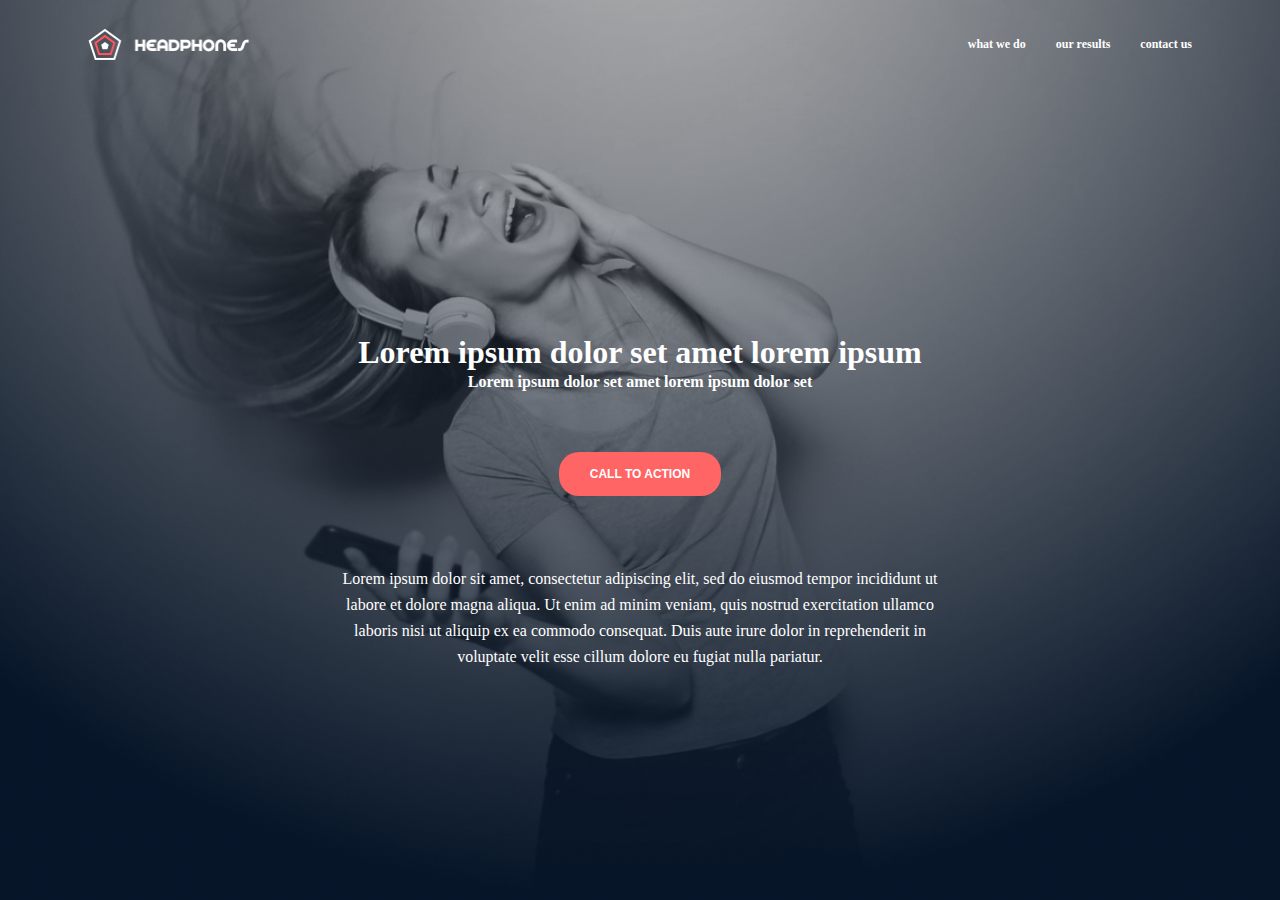
<file: headphones/0-index.html>
<!DOCTYPE html>
<html lang="en">
<head>
    <meta charset="UTF-8">
    <meta name="viewport" content="width=he, initial-scale=1.0">
    <title>Home</title>
    <link rel="stylesheet" href="0-styles.css">
</head>
<body>
    <header class="header">
        <nav class="headerNav">
            <div class="hamburger">
                <img src="./images/menu.png" alt="hamburger">
            </div>
            <div class="headerNav-logo">
                <img class="headerNav-image" src="./images/logo_headphones.png" alt="">
            </div>
            <ul class="headerNav-ul">
                <li><a href="#1-index.html">what we do</a></li>
                <li><a href="#2-index.html">our results</a></li>
                <li><a href="#3-index.html">contact us</a></li>
            </ul>
        </nav>
        <section class="firstPage">
            <div class="firstPage-Container">
                <div class="firstText">
                    <h1 class="text1">Lorem ipsum dolor set amet lorem ipsum</h1>
                    <p class="text2">Lorem ipsum dolor set amet lorem ipsum dolor set</p>
                    <button class="btn">CALL TO ACTION</button>
                </div>
                <div class="secondText">
                    <p class="text3">Lorem ipsum dolor sit amet, consectetur adipiscing elit, sed do eiusmod tempor incididunt ut <br>labore et dolore magna aliqua.
                        Ut enim ad minim veniam, quis nostrud exercitation ullamco <br>laboris nisi ut aliquip ex ea commodo consequat.
                        Duis aute irure dolor in reprehenderit in <br> voluptate velit esse cillum dolore eu fugiat nulla pariatur.
                    </p>
                </div>
            </div>
        </section>
    </header>
</body>
</html>
</file>
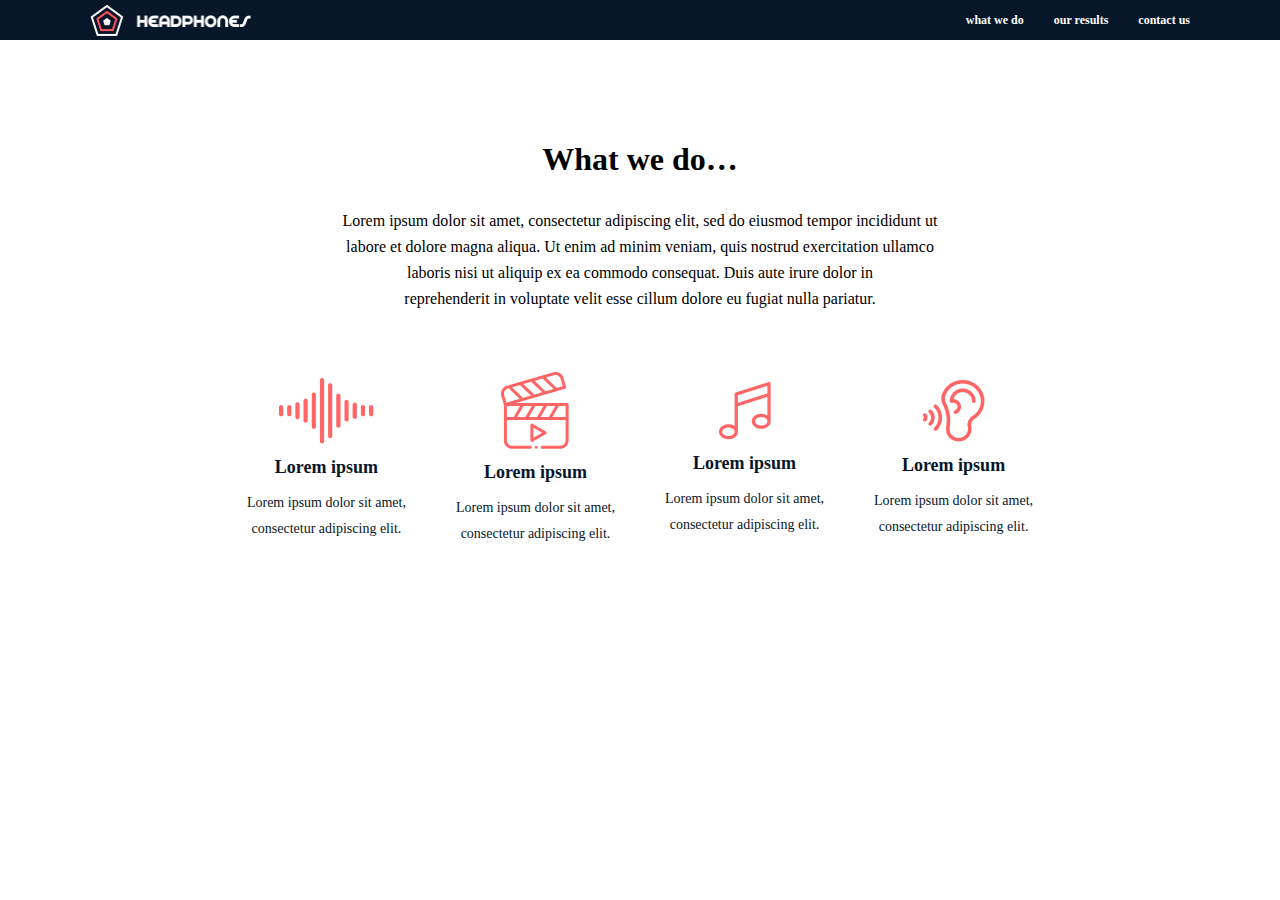
<file: headphones/1-index.html>
<!DOCTYPE html>
<html lang="en">
<head>
    <meta charset="UTF-8">
    <meta name="viewport" content="width=device-width, initial-scale=1.0">
    <link rel="stylesheet" href="./1-styles.css">
    <title>What we do</title>
</head>
<body>
    <header class="header"></header>
    <nav class="headerNav">
        <div class="hamburger">
            <img src="./images/menu.png" alt="hamburger">
        </div>
        <div class="headerNav-logo">
            <img class="headerNav-image" src="./images/logo_headphones.png" alt="">
        </div>
        <ul class="headerNav-ul">
            <li><a href="#1-index.html">what we do</a></li>
            <li><a href="#2-index.html">our results</a></li>
            <li><a href="#3-index.html">contact us</a></li>
        </ul>
    </nav>
    </header>
    <section class="secondPage">
        <div class="secondPage-texts">
            <h1 class="text-1">What we do…</h1>
            <p class="text-2">Lorem ipsum dolor sit amet, consectetur adipiscing elit, sed do eiusmod tempor incididunt ut <br>labore et dolore magna aliqua.
                Ut enim ad minim veniam, quis nostrud exercitation ullamco <br>laboris nisi ut aliquip ex ea commodo consequat.
                Duis aute irure dolor in <br>reprehenderit in voluptate velit esse cillum dolore eu fugiat nulla pariatur.
            </p>
        </div>
        <div class="secondPage-icons">
            <div class="icon1">
                <img src="./images/sound-frecuency.png" alt="">
                <h1 class="one">Lorem ipsum</h1>
                <p class="two">Lorem ipsum dolor sit amet, <br>
                    consectetur adipiscing elit.
                </p>
            </div>
            <div class="icon1">
                <img src="./images/video.png" alt="">
                <h1 class="one">Lorem ipsum</h1>
                <p class="two">Lorem ipsum dolor sit amet, <br>
                    consectetur adipiscing elit.
                </p>
            </div>
            <div class="icon1">
                <img src="./images/music.png" alt="">
                <h1 class="one">Lorem ipsum</h1>
                <p class="two">Lorem ipsum dolor sit amet, <br>
                    consectetur adipiscing elit.
                </p>
            </div>
            <div class="icon1">
                <img src="./images/hearing.png" alt="">
                <h1 class="one">Lorem ipsum</h1>
                <p class="two">Lorem ipsum dolor sit amet, <br>
                    consectetur adipiscing elit.
                </p>
            </div>
        </div>
    </section>
</body>
</html>
</file>
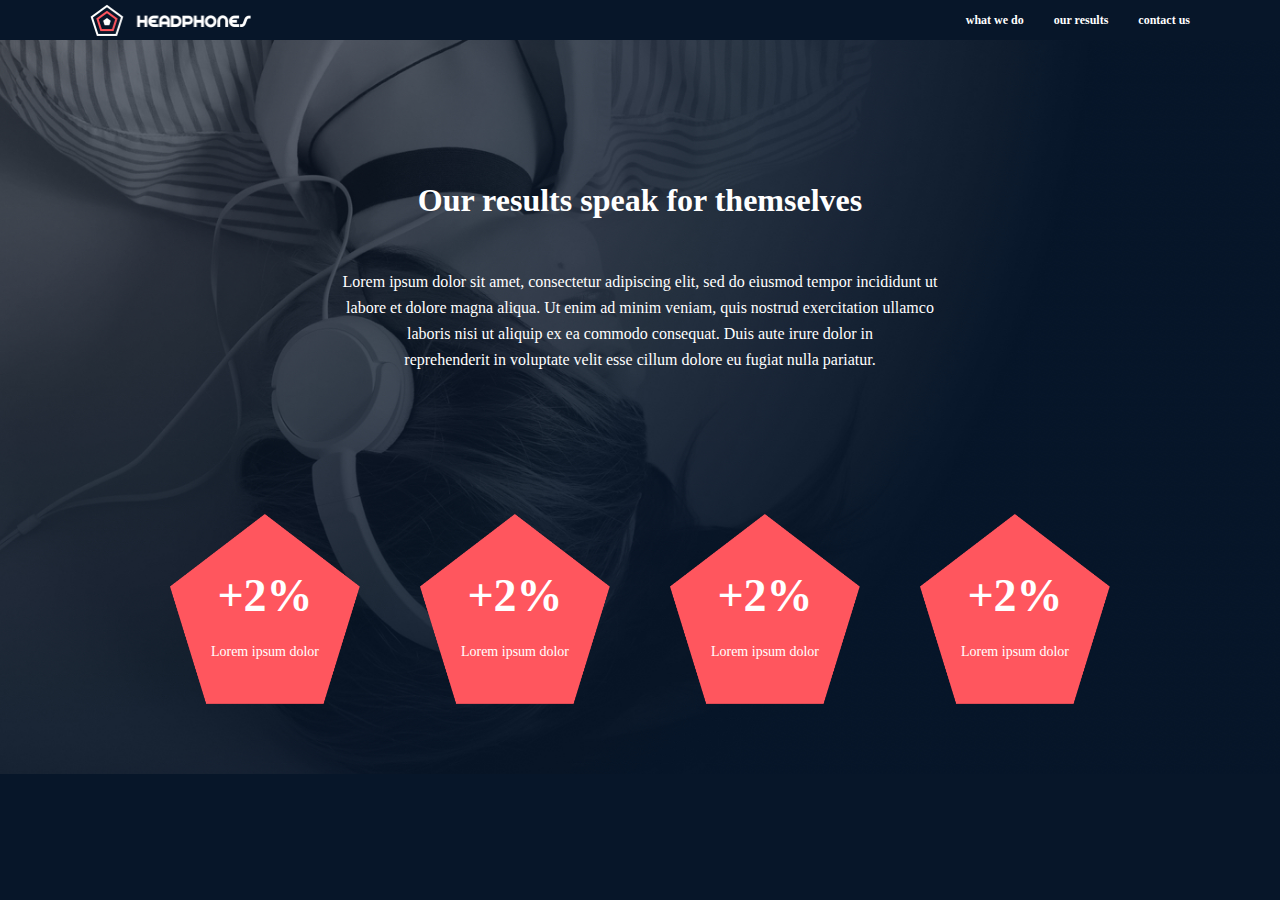
<file: headphones/2-index.html>
<!DOCTYPE html>
<html lang="en">
<head>
    <meta charset="UTF-8">
    <meta name="viewport" content="width=device-width, initial-scale=1.0">
    <link rel="stylesheet" href="./2-styles.css">
    <title>Our results</title>
</head>
<body>
    <header class="header"></header>
    <nav class="headerNav">
        <div class="hamburger">
            <img src="./images/menu.png" alt="hamburger">
        </div>
        <div class="headerNav-logo">
            <img class="headerNav-image" src="./images/logo_headphones.png" alt="">
        </div>
        <ul class="headerNav-ul">
            <li><a href="#1-index.html">what we do</a></li>
            <li><a href="#2-index.html">our results</a></li>
            <li><a href="#3-index.html">contact us</a></li>
        </ul>
    </nav>
    </header>
    <section class="thirdPage">
        <div class="thirdPage-text">
            <h1 class="h1">Our results speak for themselves</h1>
            <p>Lorem ipsum dolor sit amet, consectetur adipiscing elit, sed do eiusmod tempor incididunt ut <br>labore et dolore magna aliqua.
                Ut enim ad minim veniam, quis nostrud exercitation ullamco <br>laboris nisi ut aliquip ex ea commodo consequat.
                Duis aute irure dolor in <br>reprehenderit in voluptate velit esse cillum dolore eu fugiat nulla pariatur.
            </p>
        </div>
        <div class="thirdPage-icons">
            <div class="iconz">
                <img class="img" src="./images/pentagone.png" alt="">
                <div class="inside">
                    <h1>+2%</h1>
                    <p>Lorem ipsum dolor</p>
                </div>
            </div>
            <div class="iconz">
                <img class="img" src="./images/pentagone.png" alt="">
                <div class="inside">
                    <h1>+2%</h1>
                    <p>Lorem ipsum dolor</p>
                </div>
            </div>
            <div class="iconz">
                <img class="img" src="./images/pentagone.png" alt="">
                <div class="inside">
                    <h1>+2%</h1>
                    <p>Lorem ipsum dolor</p>
                </div>
            </div>
            <div class="iconz">
                <img class="img" src="./images/pentagone.png" alt="">
                <div class="inside">
                <h1>+2%</h1>
                <p>Lorem ipsum dolor</p>
                </div>
            </div>
        </div>
    </section>
</body>
</html>
</file>
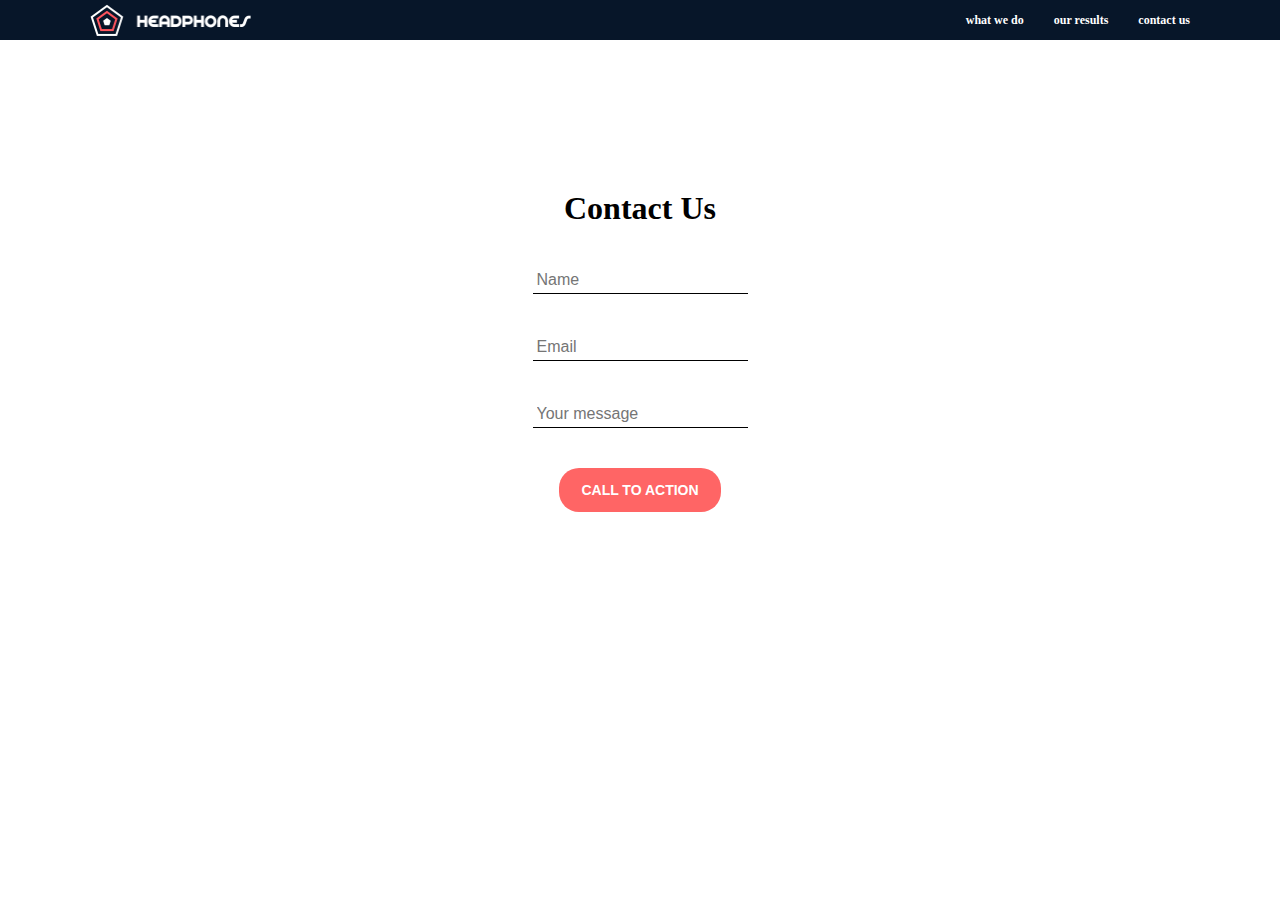
<file: headphones/3-index.html>
<!DOCTYPE html>
<html lang="en">
<head>
    <meta charset="UTF-8">
    <meta name="viewport" content="width=device-width, initial-scale=1.0">
    <link rel="stylesheet" href="./3-styles.css">
    <title>Contact Us</title>
</head>
<body>
    <header class="header"></header>
        <nav class="headerNav">
            <div class="hamburger">
                <img src="./images/menu.png" alt="hamburger">
            </div>
            <div class="headerNav-logo">
                <img class="headerNav-image" src="./images/logo_headphones.png" alt="">
            </div>
            <ul class="headerNav-ul">
                <li><a href="#1-index.html">what we do</a></li>
                <li><a href="#2-index.html">our results</a></li>
                <li><a href="#3-index.html">contact us</a></li>
            </ul>
        </nav>
    </header>
    <section class="contact">
        <div class="contactContainer">
            <div class="contact-text">
            <h1>Contact Us</h1>
            </div>
            <div class="contactForm">
                <form action="contactUs"></form>
                <input type="text" name="name" placeholder="Name">
                <input type="email" name="email" placeholder="Email" >
                <input type="message" name="message" placeholder="Your message">
                <button type="submit">CALL TO ACTION</button>
            </div>
        </div>
    </section>
</body>
</html>
</file>
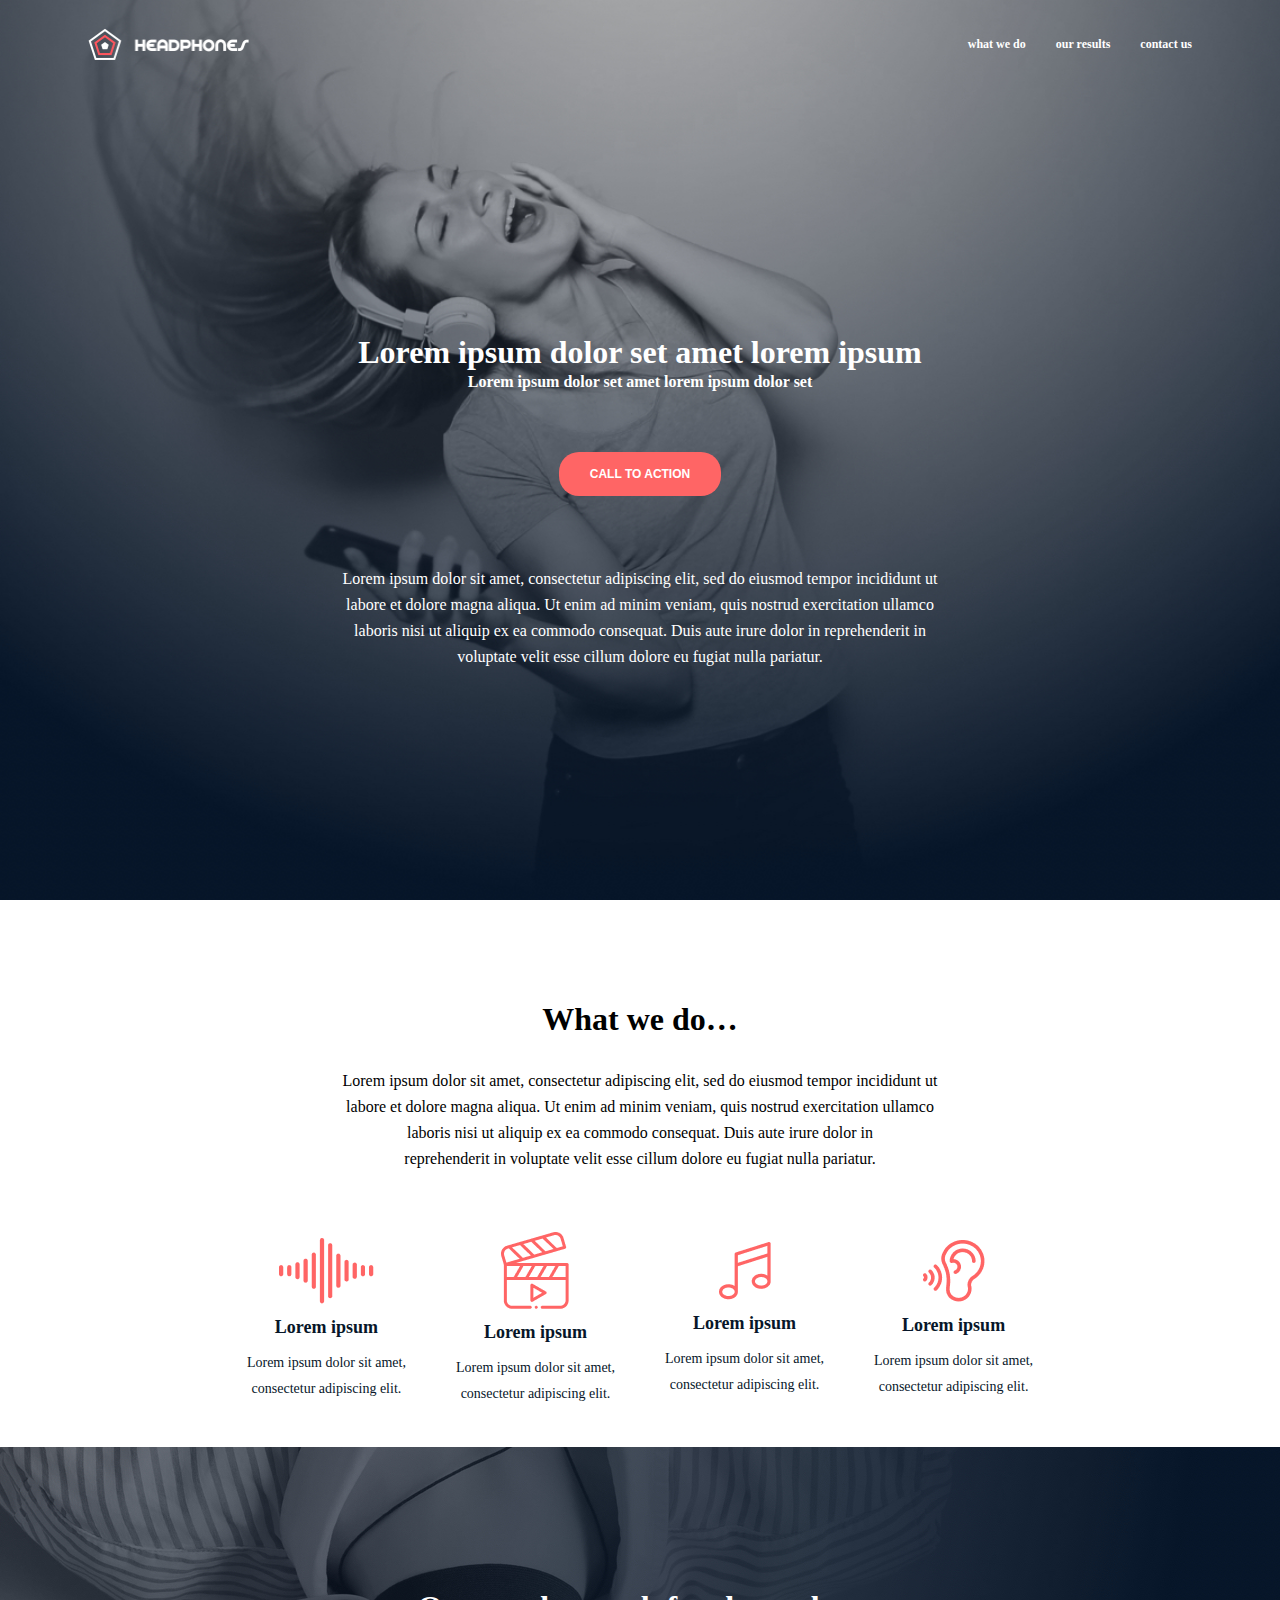
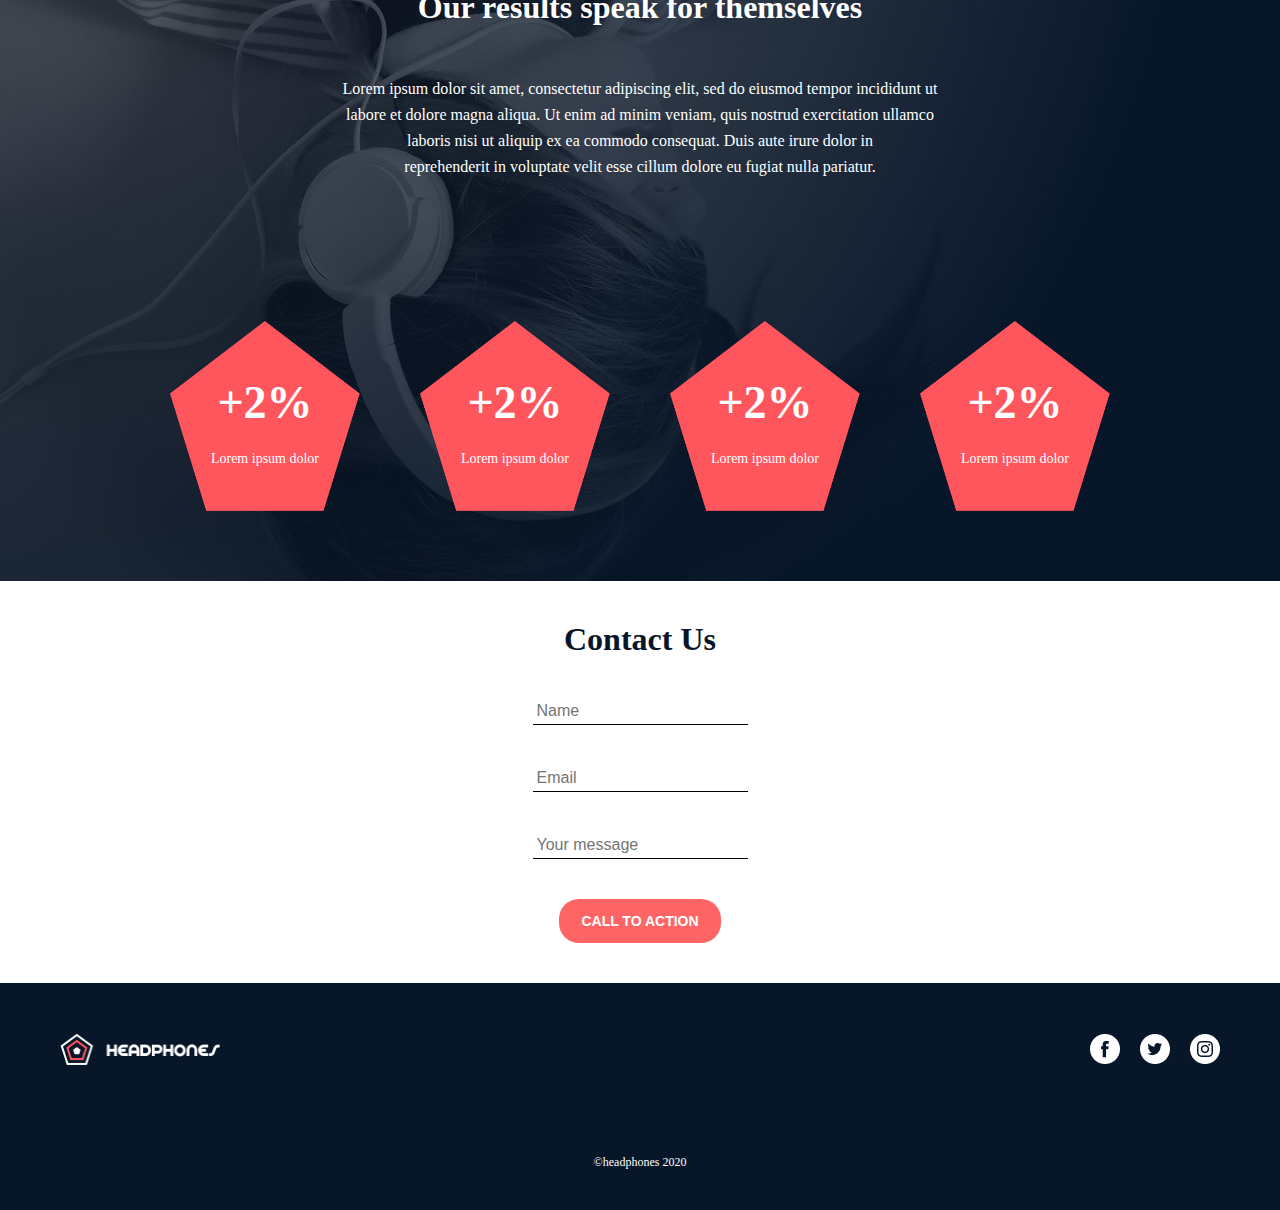
<file: headphones/4-index.html>
<!DOCTYPE html>
<html lang="en">
<head>
    <meta charset="UTF-8">
    <meta name="viewport" content="width=he, initial-scale=1.0">
    <title>Home</title>
    <link rel="stylesheet" href="4-styles.css">
</head>
<body>
    <header class="header">
        <nav class="headerNav">
            <div class="hamburger">
                <img src="./images/menu.png" alt="hamburger">
            </div>
            <div class="headerNav-logo">
                <img class="headerNav-image" src="./images/logo_headphones.png" alt="">
            </div>
            <ul class="headerNav-ul">
                <li><a href="#1-index.html">what we do</a></li>
                <li><a href="#2-index.html">our results</a></li>
                <li><a href="#3-index.html">contact us</a></li>
            </ul>
        </nav>
        <section class="firstPage">
            <div class="firstPage-Container">
                <div class="firstText">
                    <h1 class="text1">Lorem ipsum dolor set amet lorem ipsum</h1>
                    <p class="text2">Lorem ipsum dolor set amet lorem ipsum dolor set</p>
                    <button class="btn">CALL TO ACTION</button>
                </div>
                <div class="secondText">
                    <p class="text3">Lorem ipsum dolor sit amet, consectetur adipiscing elit, sed do eiusmod tempor incididunt ut <br>labore et dolore magna aliqua.
                        Ut enim ad minim veniam, quis nostrud exercitation ullamco <br>laboris nisi ut aliquip ex ea commodo consequat.
                        Duis aute irure dolor in reprehenderit in <br> voluptate velit esse cillum dolore eu fugiat nulla pariatur.
                    </p>
                </div>
            </div>
        </section>
    </header>
    <main>
        <section class="secondPage">
            <div class="secondPage-texts">
                <h1 class="text-1">What we do…</h1>
                <p class="text-2">Lorem ipsum dolor sit amet, consectetur adipiscing elit, sed do eiusmod tempor incididunt ut <br>labore et dolore magna aliqua.
                    Ut enim ad minim veniam, quis nostrud exercitation ullamco <br>laboris nisi ut aliquip ex ea commodo consequat.
                    Duis aute irure dolor in <br>reprehenderit in voluptate velit esse cillum dolore eu fugiat nulla pariatur.
                </p>
            </div>
            <div class="secondPage-icons">
                <div class="icon1">
                    <img src="./images/sound-frecuency.png" alt="">
                    <h1 class="one">Lorem ipsum</h1>
                    <p class="two">Lorem ipsum dolor sit amet, <br>
                        consectetur adipiscing elit.
                    </p>
                </div>
                <div class="icon1">
                    <img src="./images/video.png" alt="">
                    <h1 class="one">Lorem ipsum</h1>
                    <p class="two">Lorem ipsum dolor sit amet, <br>
                        consectetur adipiscing elit.
                    </p>
                </div>
                <div class="icon1">
                    <img src="./images/music.png" alt="">
                    <h1 class="one">Lorem ipsum</h1>
                    <p class="two">Lorem ipsum dolor sit amet, <br>
                        consectetur adipiscing elit.
                    </p>
                </div>
                <div class="icon1">
                    <img src="./images/hearing.png" alt="">
                    <h1 class="one">Lorem ipsum</h1>
                    <p class="two">Lorem ipsum dolor sit amet, <br>
                        consectetur adipiscing elit.
                    </p>
                </div>
            </div>
        </section>
        <section class="thirdPage">
            <div class="thirdPage-text">
                <h1 class="h1">Our results speak for themselves</h1>
                <p>Lorem ipsum dolor sit amet, consectetur adipiscing elit, sed do eiusmod tempor incididunt ut <br>labore et dolore magna aliqua.
                    Ut enim ad minim veniam, quis nostrud exercitation ullamco <br>laboris nisi ut aliquip ex ea commodo consequat.
                    Duis aute irure dolor in <br>reprehenderit in voluptate velit esse cillum dolore eu fugiat nulla pariatur.
                </p>
            </div>
            <div class="thirdPage-icons">
                <div class="iconz">
                    <img class="img" src="./images/pentagone.png" alt="">
                    <div class="inside">
                        <h1>+2%</h1>
                        <p>Lorem ipsum dolor</p>
                    </div>
                </div>
                <div class="iconz">
                    <img class="img" src="./images/pentagone.png" alt="">
                    <div class="inside">
                        <h1>+2%</h1>
                        <p>Lorem ipsum dolor</p>
                    </div>
                </div>
                <div class="iconz">
                    <img class="img" src="./images/pentagone.png" alt="">
                    <div class="inside">
                        <h1>+2%</h1>
                        <p>Lorem ipsum dolor</p>
                    </div>
                </div>
                <div class="iconz">
                    <img class="img" src="./images/pentagone.png" alt="">
                    <div class="inside">
                    <h1>+2%</h1>
                    <p>Lorem ipsum dolor</p>
                    </div>
                </div>
            </div>
        </section>
        <section class="contact">
            <div class="contactContainer">
                <div class="contact-text">
                <h1>Contact Us</h1>
                </div>
                <div class="contactForm">
                    <form action="contactUs"></form>
                    <input type="text" name="name" placeholder="Name">
                    <input type="email" name="email" placeholder="Email" >
                    <input type="message" name="message" placeholder="Your message">
                    <button type="submit">CALL TO ACTION</button>
                </div>
            </div>
        </section>
    </main>
    <footer class="footer">
        <div class="footerContainer">
            <div class="footerLinks">
                <img class="img" src="./images/logo_headphones.png" alt="">
                <div class="socials">
                    <img class="one" src="./images/Facebook_White.png" alt="">
                    <img class="one" src="./images/Twitter_White.png" alt="">
                    <img class="one" src="./images/Instagram_White.png" alt="">
                </div>
            </div>
        <p class="copyRight">©headphones 2020</p>
        </div>
    </footer>
</body>
</html>
</file>
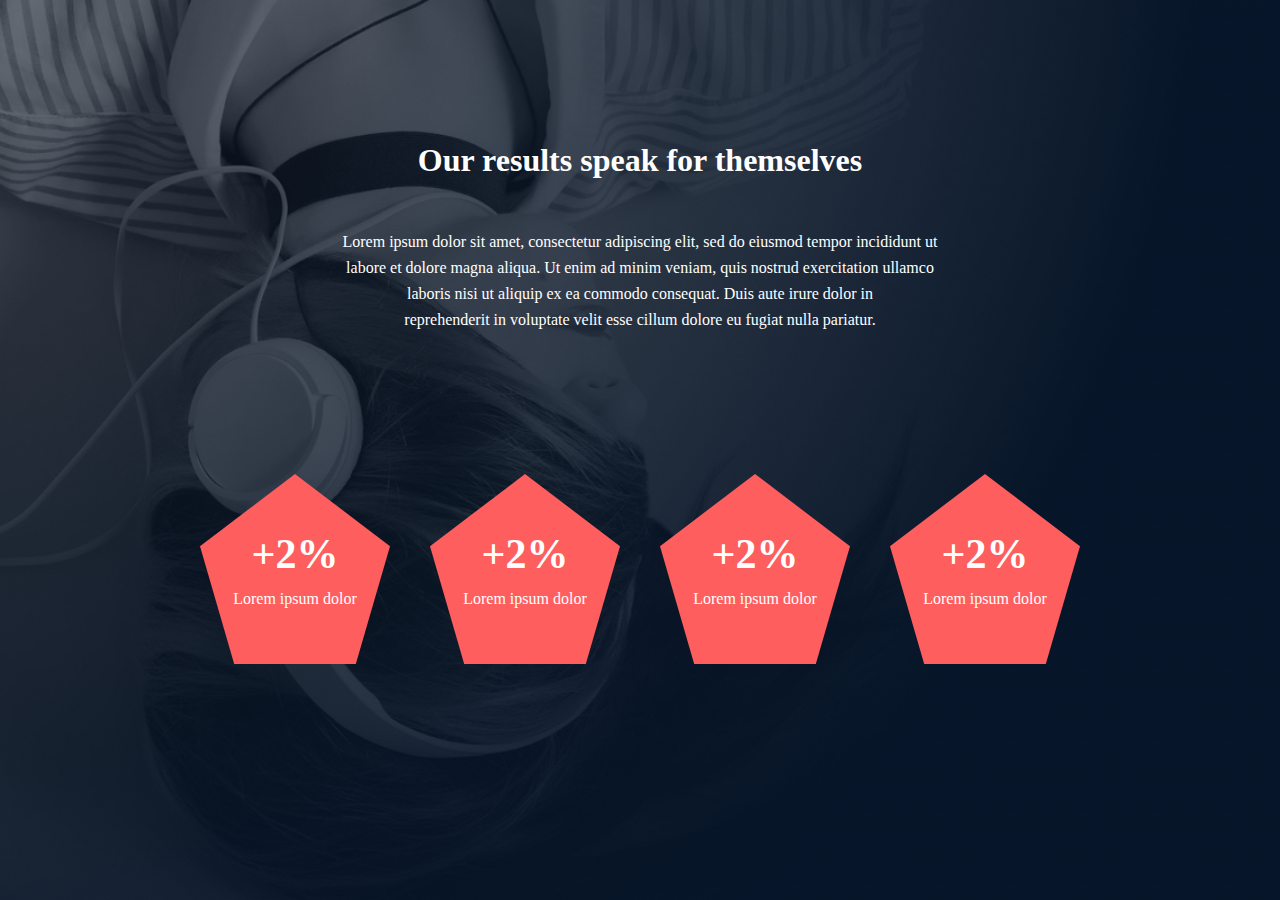
<file: headphones/6-index.html>
<!DOCTYPE html>
<html lang="en">
<head>
    <meta charset="UTF-8">
    <meta name="viewport" content="width=device-width, initial-scale=1.0">
    <link rel="stylesheet" href="./6-styles.css">
    <title>Pentagon</title>
</head>
<body>
    <section class="thirdPage">
        <div class="thirdPage-text">
            <h1 class="h1">Our results speak for themselves</h1>
            <p>Lorem ipsum dolor sit amet, consectetur adipiscing elit, sed do eiusmod tempor incididunt ut <br>labore et dolore magna aliqua.
                Ut enim ad minim veniam, quis nostrud exercitation ullamco <br>laboris nisi ut aliquip ex ea commodo consequat.
                Duis aute irure dolor in <br>reprehenderit in voluptate velit esse cillum dolore eu fugiat nulla pariatur.
            </p>
        </div>
        <d class="thirdPage-icons">
            <div class="pentagon">
                <div class="inside">
                    <h1>+2%</h1>
                    <p>Lorem ipsum dolor</p>
                </div>
            </div>
            <div class="pentagon">
                <div class="inside">
                    <h1>+2%</h1>
                    <p>Lorem ipsum dolor</p>
                </div>
            </div>
            <div class="pentagon">
                <div class="inside">
                    <h1>+2%</h1>
                    <p>Lorem ipsum dolor</p>
                </div>
            </div>
            <div class="pentagon">
                <div class="inside">
                    <h1>+2%</h1>
                    <p>Lorem ipsum dolor</p>
                </div>
            </div>
        </div>
    </section>
</body>
</html>
</file>
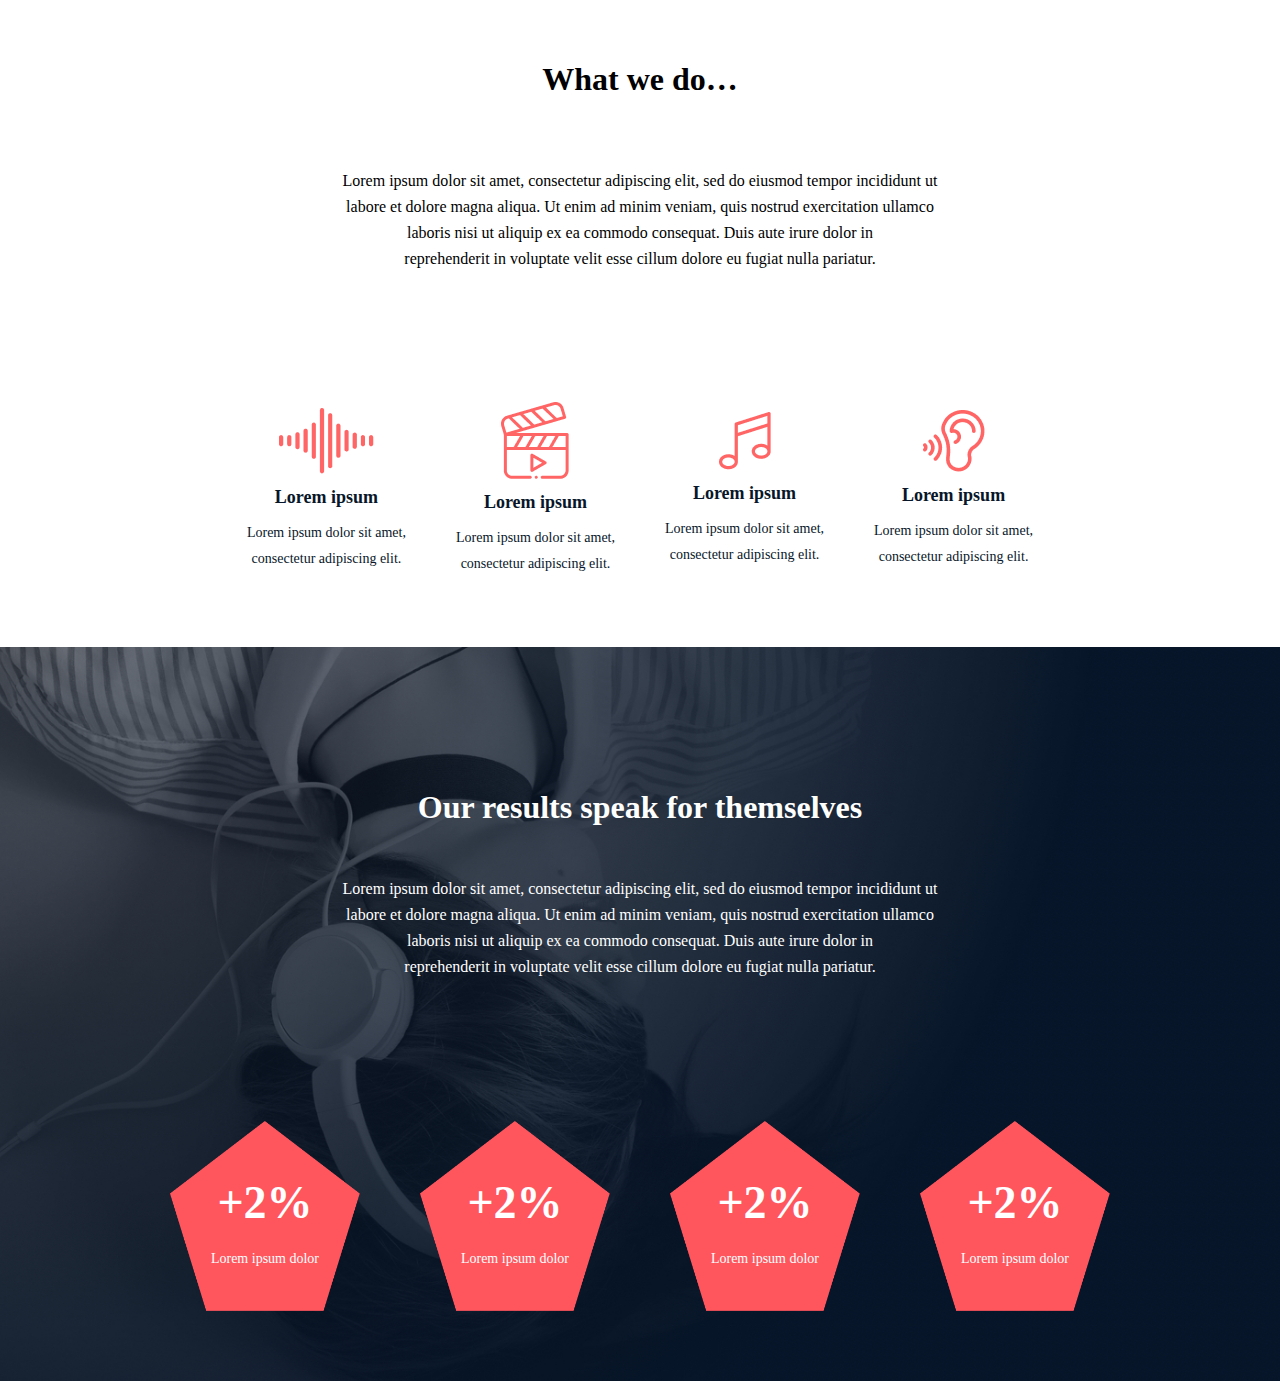
<file: headphones/7-index.html>
<!DOCTYPE html>
<html lang="en">
<head>
    <meta charset="UTF-8">
    <meta name="viewport" content="width=device-width, initial-scale=1.0">
    <link rel="stylesheet" href="./7-styles.css">
    <title>Document</title>
</head>
<body>
    <section class="secondPage"></section>
        <div class="secondPage-texts">
            <h1 class="text-1">What we do…</h1>
            <p class="text-2">Lorem ipsum dolor sit amet, consectetur adipiscing elit, sed do eiusmod tempor incididunt ut <br>labore et dolore magna aliqua.
                Ut enim ad minim veniam, quis nostrud exercitation ullamco <br>laboris nisi ut aliquip ex ea commodo consequat.
                Duis aute irure dolor in <br>reprehenderit in voluptate velit esse cillum dolore eu fugiat nulla pariatur.
            </p>
        </div>
        <div class="secondPage-icons">
            <div class="icon1">
                <img src="./images/sound-frecuency.png" alt="">
                <h1 class="one">Lorem ipsum</h1>
                <p class="two">Lorem ipsum dolor sit amet, <br>
                    consectetur adipiscing elit.
                </p>
            </div>
            <div class="icon1">
                <img src="./images/video.png" alt="">
                <h1 class="one">Lorem ipsum</h1>
                <p class="two">Lorem ipsum dolor sit amet, <br>
                    consectetur adipiscing elit.
                </p>
            </div>
            <div class="icon1">
                <img src="./images/music.png" alt="">
                <h1 class="one">Lorem ipsum</h1>
                <p class="two">Lorem ipsum dolor sit amet, <br>
                    consectetur adipiscing elit.
                </p>
            </div>
            <div class="icon1">
                <img src="./images/hearing.png" alt="">
                <h1 class="one">Lorem ipsum</h1>
                <p class="two">Lorem ipsum dolor sit amet, <br>
                    consectetur adipiscing elit.
                </p>
            </div>
        </div>
    </section>
    <section class="thirdPage">
        <div class="thirdPage-text">
            <h1 class="h1">Our results speak for themselves</h1>
            <p>Lorem ipsum dolor sit amet, consectetur adipiscing elit, sed do eiusmod tempor incididunt ut <br>labore et dolore magna aliqua.
                Ut enim ad minim veniam, quis nostrud exercitation ullamco <br>laboris nisi ut aliquip ex ea commodo consequat.
                Duis aute irure dolor in <br>reprehenderit in voluptate velit esse cillum dolore eu fugiat nulla pariatur.
            </p>
        </div>
        <div class="thirdPage-icons">
            <div class="iconz">
                <img class="img" src="./images/pentagone.png" alt="">
                <div class="inside">
                    <h1>+2%</h1>
                    <p>Lorem ipsum dolor</p>
                </div>
            </div>
            <div class="iconz">
                <img class="img" src="./images/pentagone.png" alt="">
                <div class="inside">
                    <h1>+2%</h1>
                    <p>Lorem ipsum dolor</p>
                </div>
            </div>
            <div class="iconz">
                <img class="img" src="./images/pentagone.png" alt="">
                <div class="inside">
                    <h1>+2%</h1>
                    <p>Lorem ipsum dolor</p>
                </div>
            </div>
            <div class="iconz">
                <img class="img" src="./images/pentagone.png" alt="">
                <div class="inside">
                <h1>+2%</h1>
                <p>Lorem ipsum dolor</p>
                </div>
            </div>
        </div>
    </section>
</body>
</html>
</file>
<file: headphones/0-styles.css>
* {
    margin: 0;
    padding: 0;
    box-sizing: border-box;
}

html {
    font-size: 62.5%; /*changed the 16px font size to 10px*/
}

body {
    background-color:#071629;
    color: #fff;
    width: 100%
}

.header {
    display: flex;
    flex-direction: column;
    justify-content: center;
    align-items: center;
    background: url(./images/headphones_hero_1.jpg);
    background-size: cover;
    background-position: center;
    background-repeat: no-repeat;
    height: 100vh;
    width: 100%;
    padding: 2.8rem;
}

.headerNav {
    width: 100%;
    height: 3.2rem;
    display: flex;
    flex-direction: row;
    justify-content: space-between;
    align-items: center;
    padding: 0 6rem;
}

.headerNav-logo {
    display: flex;
    align-items: center;
    height: 3.2rem;
}

.headerNav-logo .headerNav-image {
    width: 16.1rem;
}

.headerNav-ul {
    display: flex;
    align-items: center;
    justify-content: center;
    gap: 3rem;
}

.headerNav-ul li {
    list-style-type: none;
}

.headerNav-ul li a {
    text-decoration: none;
    font-family: 'Source Sans Pro' sans-serif;
    font-size: 1.2rem;
    font-weight: 900;
    color: #fff;
    line-height: 1.6rem;
    text-align: center;
}

.headerNav .hamburger {
    display: none;
}

.headerNav-ul li a:hover {
    background-color: #FF6565;
}

.header .firstPage {
    display: flex;
    justify-content: center;
    align-items: center;
    width: 100%;
    height: 100vh
}

.firstPage-Container {
    display: flex;
    flex-direction: column;
    justify-content: center;
    align-items: center;
    gap: 7rem;
}

.firstPage-Container .firstText {
    display: flex;
    flex-direction: column;
    justify-content: center;
    align-items: center;
    padding-top: 10rem;
}

.firstText .text1 {
    font-family: 'Source Sans Pro' sans-serif;
    font-size: 3.2rem;
    font-weight: 700;
    line-height: 4.022rem;
    text-align: center;
}

.firstText .text2 {
    font-family: 'Source Sans Pro';
    font-size: 1.6rem;
    font-weight: 700;
    line-height: 2.011rem;
    text-align: center;
}

.firstText .btn {
    width: 16.2rem;
    height: 4.4rem;
    border: none;
    border-radius: 2rem;
    font-size: 1.2rem;
    align-items: center;
    background-color:#FF6565;
    color: #fff;
    font-weight: 700;
    margin-top: 6rem;
}

.firstText .btn:hover, .btn:active {
    opacity: 0.8;
}

.firstPage-Container .secondText {
    display: flex;
    justify-content: center;
    align-items: center;
    padding-bottom: 3rem;
}

.secondText .text3 {
    font-family: 'Source Sans Pro';
    font-size: 1.6rem;
    font-weight: 400;
    line-height: 2.6rem;
    text-align: center;
}

@media (max-width: 480px) {
    body {
        height: auto;
    }

    .header{
     background-repeat: no-repeat;
    }

    .headerNav {
        width: 100%;
        padding: 0;
        justify-content: start;
    }

    .headerNav-logo {
        flex-direction: column;
        align-items: center;
        flex: 1;
    }

    .headerNav-ul {
        display: none;
    }

    .headerNav .hamburger {
        display: flex;
        height: 1.5rem;
    }

    .firstText .text1 {
        font-size: 3.5rem;
    }

    .firstText .text2 {
        font-size: 2.5rem;
        font-weight: 600;
        padding: 3rem;
    }

    .secondText .text3 {
        font-size: 2rem;
        line-height: 2.6rem;
    }
}
</file>
<file: headphones/1-styles.css>
* {
    margin: 0;
    padding: 0;
    box-sizing: border-box;
}

html {
    font-size: 62.5%; /*changed the 16px font size to 10px*/
}

img {
    max-width: 100%;
}

body {
    width: 100%;
    color: #fff;
}

.header {
    display: flex;
    flex-direction: column;
    justify-content: center;
    align-items: center;
}

.headerNav {
    width: 100%;
    height: 3.2rem;
    display: flex;
    flex-direction: row;
    justify-content: space-between;
    padding: 2rem 9rem;
    background-color: #071629;
}

.headerNav-logo {
    display: flex;
    align-items: center;
}

.headerNav-logo .headerNav-image {
    width: 16.1rem;
    height: 3.2rem;
}

.headerNav-ul {
    display: flex;
    align-items: center;
    justify-content: center;
    gap: 3rem;
}

.headerNav-ul li {
    list-style-type: none;
}

.headerNav-ul li a {
    text-decoration: none;
    font-family: 'Source Sans Pro' sans-serif;
    font-size: 1.2rem;
    font-weight: 900;
    color: #fff;
    line-height: 1.6rem;
    text-align: center;
}

.headerNav .hamburger {
    display: none;
}

.headerNav-ul li a:hover {
    background-color: #FF6565;
}

.secondText .text3 {
    font-family: 'Source Sans Pro';
    font-size: 1.6rem;
    font-weight: 400;
    line-height: 2.6rem;
    text-align: center;
}

.secondPage {
    background-color: #fff;
    color: #000;
    padding: 4rem;
}

.secondPage .secondPage-texts {
    display: flex;
    flex-direction: column;
    justify-content: center;
    align-items: center;
    padding: 6rem;
    gap: 3rem;
}

.secondPage-texts .text-1 {
    font-family: 'Source Sans Pro' sans-serif;
    font-weight: 600;
    font-size: 3.2rem;
    line-height: 3.8rem;
    text-align: center;
}

.secondPage-texts .text-2 {
    font-family: 'Source Sans Pro' sans-serif;
    font-size: 1.6rem;
    font-weight: 400;
    line-height: 2.6rem;
    text-align: center;

}

.secondPage-icons {
    display: flex;
    justify-content: center;
    align-items: center;
    gap: 5rem;
}

.secondPage-icons .icon1 {
    display: flex;
    flex-direction: column;
    justify-content: center;
    align-items: center;
    text-align: center;
    gap: 1rem;
}

.icon1 .one {
    font-family: 'Source Sans Pro';
    font-size: 1.8rem;
    line-height: 2.6rem;
    text-align: center;
    color: #071629;
}

.icon1 .two {
    font-family: 'Source Sans Pro';
    font-size: 1.4rem;
    font-weight: 400;
    line-height: 2.6rem;
    text-align: center;
    color: #071629;
}

@media (max-width: 480px) {
    .headerNav-ul {
        display: none;
    }

    .header{
        background-repeat: no-repeat;
    }

    .headerNav {
        width: 100%;
        height: 3.5rem;
        padding: 0;
        justify-content: start;
    }

    .headerNav-logo {
        flex-direction: column;
        align-items: center;
        flex: 1;
    }

    .headerNav .hamburger {
        display: flex;
        height: 1.5rem;
        position: absolute;
        right: 43rem;
        top: 1rem;
    }

    .secondPage-icons {
        flex-direction: column;
        padding: 5rem 0;
        gap: 6rem;
    }

    .secondPage .secondPage-texts {
        padding: 5rem;
        gap: 4rem;
    }

    .secondPage-texts .text-2 {
        width: 37rem;
        height: 33rem;
        font-size: 2.2rem;
        padding:0 2.5rem;
    }
}
</file>
<file: headphones/2-styles.css>
* {
    margin: 0;
    padding: 0;
    box-sizing: border-box;
}

html {
    font-size: 62.5%; /*changed the 16px font size to 10px*/
}

body {
    width: 100%;
    background-color:#071629;
    color: #fff;
}

.header {
    display: flex;
    flex-direction: column;
    justify-content: center;
    align-items: center;
}

.headerNav {
    width: 100%;
    height: 3.2rem;
    display: flex;
    flex-direction: row;
    justify-content: space-between;
    padding: 2rem 9rem;
}

.headerNav-logo {
    display: flex;
    align-items: center;
}

.headerNav-logo .headerNav-image {
    width: 16.1rem;
    height: 3.2rem;
}

.headerNav-ul {
    display: flex;
    align-items: center;
    justify-content: center;
    gap: 3rem;
}

.headerNav-ul li {
    list-style-type: none;
}

.headerNav-ul li a {
    text-decoration: none;
    font-family: 'Source Sans Pro' sans-serif;
    font-size: 1.2rem;
    font-weight: 900;
    color: #fff;
    line-height: 1.6rem;
    text-align: center;
}

.headerNav .hamburger {
    display: none;
}

.headerNav-ul li a:hover {
    background-color: #FF6565;
}


.thirdPage {
    width: 100%;
    background: url(./images/headphones_hero_2.jpg);
    background-size: cover;
    background-repeat: no-repeat;
    background-position: center;
}

.thirdPage-text {
    display: flex;
    flex-direction: column;
    justify-content: center;
    align-items: center;
    gap: 5rem;
    padding: 14.1rem;
}

.thirdPage-text h1 {
    font-family: 'Source Sans Pro';
    font-size: 3.2rem;
    line-height: 3.8rem;
    text-align: center;
}

.thirdPage-text p {
    font-family: 'Source Sans Pro';
    font-size: 1.6rem;
    font-weight: 400;
    line-height: 2.6rem;
    text-align: center;
}

.thirdPage-icons {
    display: flex;
    justify-content: center;
    align-items: center;
    gap: 6rem;
    padding-bottom: 7rem;
}

.thirdPage-icons .img {
    width: 19rem;
    height: 19rem;
    position: relative;
}

.thirdPage-icons .iconz {
    display: flex;
    flex-direction: column;
    justify-content: center;
    align-items: center;
}

.thirdPage-icons .iconz h1 {
    font-family: 'Source Sans Pro';
    font-size: 4.6rem;
    font-weight: 700;
    line-height: 2.6rem;
    text-align: center;
    padding: 3rem;
}

.thirdPage-icons .iconz p {
    font-family: 'Source Sans Pro';
    font-size: 1.4rem;
    font-weight: 400;
    line-height: 2.6rem;
    text-align: center;
}

.thirdPage-icons .iconz .inside {
    padding: 4rem;
    position: absolute;
}


@media screen and (max-width: 480px) {

    .header{
        background-repeat: no-repeat;
    }

    .headerNav {
        width: 100%;
        height: 3.5rem;
        padding: 0;
        justify-content: start;
    }

    .headerNav-logo {
        flex-direction: column;
        align-items: center;
        flex: 1;
    }

   .headerNav-ul {
        display: none;
    }

    .headerNav .hamburger {
        display: flex;
        height: 1.5rem;
        position: absolute;
        right: 43rem;
        top: 1rem;
    }

    .thirdPage-icons {
        flex-direction: column;
        padding: 7rem 0;
    }

    .thirdPage-text h1 {
        font-size: 3.2rem;
        line-height: 4rem;
        width: 27rem;
        height: 8rem;
    }

    .thirdPage-text p {
        width: 31rem;
        height: 21rem;
        font-size: 2.1rem;
    }
}
</file>
<file: headphones/3-styles.css>
* {
    margin: 0;
    padding: 0;
    box-sizing: border-box;
}

html {
    font-size: 62.5%; /*changed the 16px font size to 10px*/
}

body {
    background-color: #fff;
    width: 100%;
}

.header {
    display: flex;
    flex-direction: column;
    justify-content: center;
    align-items: center;
    width: 100%;
}

.headerNav {
    width: 100%;
    height: 3.2rem;
    display: flex;
    flex-direction: row;
    justify-content: space-between;
    padding: 2rem 9rem;
    background-color: #071629;
}

.headerNav-logo {
    display: flex;
    align-items: center;
}

.headerNav-logo .headerNav-image {
    width: 16.1rem;
    height: 3.2rem;
}

.headerNav-ul {
    display: flex;
    align-items: center;
    justify-content: center;
    gap: 3rem;
}

.headerNav-ul li {
    list-style-type: none;
}

.headerNav-ul li a {
    text-decoration: none;
    font-family: 'Source Sans Pro' sans-serif;
    font-size: 1.2rem;
    font-weight: 900;
    color: #fff;
    line-height: 1.6rem;
    text-align: center;
}

.headerNav .hamburger {
    display: none;
}

.headerNav-ul li a:hover {
    background-color: #FF6565;
}


.contactContainer {
    display: flex;
    flex-direction: column;
    justify-content: center;
    align-items: center;
    width: 100%;
    padding: 4rem;
}

.contactContainer .contactForm {
    display: flex;
    flex-direction: column;
    justify-content: center;
    align-items: center;
    gap: 4rem;
}

.contact .contactContainer {
    display: flex;
    justify-content: center;
    align-items: center;
    padding: 15rem;
}

.contact-text h1 {
    font-size: 3.2rem;
    font-weight: 700;
    text-align: center;
}

.contactForm input {
    width: 100%;
    border: none;
    font-size: 1.6rem;
    border-bottom: 0.1rem solid #000;
    padding: 0.4rem;
}

.contactForm input:focus {
    border-color: #FF6565;
    outline: none;
}

button {
    width: 16.2rem;
    height: 4.4rem;
    border: none;
    border-radius: 2rem;
    font-size: 1.4rem;
    align-items: center;
    background-color:#FF6565;
    color: #fff;
    font-weight: 700;
}

button:hover, button:active {
    opacity: 0.8;
}

@media (max-width: 480px) {
    body {
        height: auto;
    }

    .headerNav-ul {
        display: none;
    }

    .header{
        background-repeat: no-repeat;
    }

    .headerNav {
        width: 100%;
        height: 3.5rem;
        padding: 0;
        justify-content: start;
    }

    .headerNav-logo {
        flex-direction: column;
        align-items: center;
        flex: 1;
    }

    .headerNav .hamburger {
        display: flex;
        height: 1.5rem;
        position: absolute;
        right: 43rem;
        top: 1rem;
    }

    .contact-text h1 {
        width: 16rem;
        height: 4rem;
        font-size: 3.3rem;
    }
}
</file>
<file: headphones/4-styles.css>
* {
    margin: 0;
    padding: 0;
    box-sizing: border-box;
}

html {
    font-size: 62.5%; /*changed the 16px font size to 10px*/
}

img {
    max-width: 100%;
}

body {
    background-color:#071629;
    color: #fff;
    width: 100%;
}

.header {
    display: flex;
    flex-direction: column;
    justify-content: center;
    align-items: center;
    width: 100%;
    background: url(./images/headphones_hero_1.jpg);
    background-size: cover;
    background-position: center;
    background-repeat: no-repeat;
    height: 100vh;
    padding: 2.8rem;
}

.headerNav {
    width: 100%;
    height: 3.2rem;
    display: flex;
    flex-direction: row;
    justify-content: space-between;
    align-items: center;
    padding: 0 6rem;
}

.headerNav-logo {
    display: flex;
    align-items: center;
    height: 3.2rem;
}

.headerNav-logo .headerNav-image {
    width: 16.1rem;
}

.headerNav-ul {
    display: flex;
    align-items: center;
    justify-content: center;
    gap: 3rem;
}

.headerNav-ul li {
    list-style-type: none;
}

.headerNav-ul li a {
    text-decoration: none;
    font-family: 'Source Sans Pro' sans-serif;
    font-size: 1.2rem;
    font-weight: 900;
    color: #fff;
    line-height: 1.6rem;
    text-align: center;
}

.headerNav .hamburger {
    display: none;
}

.headerNav-ul li a:hover {
    background-color: #FF6565;
}

.header .firstPage {
    display: flex;
    justify-content: center;
    align-items: center;
    width: 100%;
    height: 100vh
}

.firstPage-Container {
    display: flex;
    flex-direction: column;
    justify-content: center;
    align-items: center;
    gap: 7rem;
}

.firstPage-Container .firstText {
    display: flex;
    flex-direction: column;
    justify-content: center;
    align-items: center;
    padding-top: 10rem;
}

.firstText .text1 {
    font-family: 'Source Sans Pro' sans-serif;
    font-size: 3.2rem;
    font-weight: 700;
    line-height: 4.022rem;
    text-align: center;
}

.firstText .text2 {
    font-family: 'Source Sans Pro';
    font-size: 1.6rem;
    font-weight: 700;
    line-height: 2.011rem;
    text-align: center;
}

.firstText .btn {
    width: 16.2rem;
    height: 4.4rem;
    border: none;
    border-radius: 2rem;
    font-size: 1.2rem;
    align-items: center;
    background-color:#FF6565;
    color: #fff;
    font-weight: 700;
    margin-top: 6rem;
}

.firstText .btn:hover, .btn:active {
    opacity: 0.8;
}

.firstPage-Container .secondText {
    display: flex;
    justify-content: center;
    align-items: center;
    padding-bottom: 3rem;
}

.secondText .text3 {
    font-family: 'Source Sans Pro';
    font-size: 1.6rem;
    font-weight: 400;
    line-height: 2.6rem;
    text-align: center;
}

.secondPage {
    width: 100%;
    background-color: #fff;
    color: #000;
    padding: 4rem;
}

.secondPage .secondPage-texts {
    display: flex;
    flex-direction: column;
    justify-content: center;
    align-items: center;
    padding: 6rem;
    gap: 3rem;
}

.secondPage-texts .text-1 {
    font-family: 'Source Sans Pro' sans-serif;
    font-weight: 600;
    font-size: 3.2rem;
    line-height: 3.8rem;
    text-align: center;
}

.secondPage-texts .text-2 {
    font-family: 'Source Sans Pro' sans-serif;
    font-size: 1.6rem;
    font-weight: 400;
    line-height: 2.6rem;
    text-align: center;

}

.secondPage-icons {
    display: flex;
    justify-content: center;
    align-items: center;
    gap: 5rem;
}

.secondPage-icons .icon1 {
    display: flex;
    flex-direction: column;
    justify-content: center;
    align-items: center;
    text-align: center;
    gap: 1rem;
}

.icon1 .one {
    font-family: 'Source Sans Pro';
    font-size: 1.8rem;
    line-height: 2.6rem;
    text-align: center;
    color: #071629;
}

.icon1 .two {
    font-family: 'Source Sans Pro';
    font-size: 1.4rem;
    font-weight: 400;
    line-height: 2.6rem;
    text-align: center;
    color: #071629;
}

.thirdPage {
    width: 100%;
    background: url(./images/headphones_hero_2.jpg);
    background-repeat: no-repeat;
    background-position: inherit;
}

.thirdPage-text {
    display: flex;
    flex-direction: column;
    justify-content: center;
    align-items: center;
    gap: 5rem;
    padding: 14.1rem;
}

.thirdPage-text h1 {
    font-family: 'Source Sans Pro';
    font-size: 3.2rem;
    line-height: 3.8rem;
    text-align: center;
}

.thirdPage-text p {
    font-family: 'Source Sans Pro';
    font-size: 1.6rem;
    font-weight: 400;
    line-height: 2.6rem;
    text-align: center;
}

.thirdPage-icons {
    display: flex;
    justify-content: center;
    align-items: center;
    gap: 6rem;
    padding-bottom: 7rem;
}

.thirdPage-icons .img {
    width: 19rem;
    height: 19rem;
    position: relative;
}

.thirdPage-icons .iconz {
    display: flex;
    flex-direction: column;
    justify-content: center;
    align-items: center;
}

.thirdPage-icons .iconz h1 {
    font-family: 'Source Sans Pro';
    font-size: 4.6rem;
    font-weight: 700;
    line-height: 2.6rem;
    text-align: center;
    padding: 3rem;
}

.thirdPage-icons .iconz p {
    font-family: 'Source Sans Pro';
    font-size: 1.4rem;
    font-weight: 400;
    line-height: 2.6rem;
    text-align: center;
}

.thirdPage-icons .iconz .inside {
    padding: 4rem;
    position: absolute;
}

.contactContainer {
    display: flex;
    flex-direction: column;
    justify-content: center;
    align-items: center;
    width: 100%;
    padding: 4rem;
    background-color: #fff;
}

.contactContainer .contactForm {
    display: flex;
    flex-direction: column;
    justify-content: center;
    align-items: center;
    gap: 4rem;
}

.contact .contactContainer {
    display: flex;
    justify-content: center;
    align-items: center;
    /*padding: 15rem;*/
}

.contact-text h1 {
    font-size: 3.2rem;
    font-weight: 700;
    text-align: center;
    color: #071629;
}

.contactForm input {
    width: 100%;
    border: none;
    font-size: 1.6rem;
    border-bottom: 0.1rem solid #000;
    padding: 0.4rem;
}

.contactForm input:focus {
    border-color: #FF6565;
    outline: none;
}

button {
    width: 16.2rem;
    height: 4.4rem;
    border: none;
    border-radius: 2rem;
    font-size: 1.4rem;
    align-items: center;
    background-color:#FF6565;
    color: #fff;
    font-weight: 700;
}

button:hover, button:active {
    opacity: 0.8;
}

.footer {
    background-color: #071629;
}

.footerContainer {
    width: 100%;
}

.footerLinks {
    display: flex;
    justify-content: space-between;
    align-items: center;
    padding:5rem 6rem;
}

.footerLinks .img {
    width: 16rem;
    height: 3.2rem;
}

.footerLinks .socials {
    display: flex;
    justify-content: center;
    align-items: center;
    gap: 2rem;
}

.socials .one {
    width: 3rem;
    height: 3rem;
    gap: 4rem;
}

.copyRight {
    display: flex;
    justify-content: center;
    align-items: center;
    padding: 4rem;
    font-family: Source Sans Pro;
    font-size: 1.2rem;
    font-weight: 400;
    line-height: 1.508rem;
    text-align: left;

}

@media (max-width: 480px) {
    body {
        height: auto;
    }

    .header{
     background-repeat: no-repeat;
    }

    .headerNav {
        width: 100%;
        padding: 0;
        justify-content: start;
    }

    .headerNav-logo {
        flex-direction: column;
        align-items: center;
        flex: 1;
    }

    .headerNav-ul {
        display: none;
    }

    .headerNav .hamburger {
        display: flex;
        height: 1.5rem;
    }

    .firstText .text1 {
        font-size: 3.5rem;
    }

    .firstText .text2 {
        font-size: 2.5rem;
        font-weight: 600;
        padding: 3rem;
    }

    .secondText .text3 {
        font-size: 2rem;
        line-height: 2.6rem;
    }

    .secondPage-icons {
        flex-direction: column;
        padding: 5rem 0;
        gap: 6rem;
    }

    .secondPage .secondPage-texts {
        padding: 5rem;
        gap: 4rem;
    }

    .secondPage-texts .text-2 {
        width: 37rem;
        height: 33rem;
        font-size: 2.2rem;
        padding:0 2.5rem;
    }

    .thirdPage-icons {
        flex-direction: column;
        padding: 7rem 0;
    }

    .thirdPage-text h1 {
        font-size: 3.2rem;
        line-height: 4rem;
        width: 27rem;
        height: 8rem;
    }

    .thirdPage-text p {
        width: 31rem;
        height: 21rem;
        font-size: 2.1rem;
    }

    .contactContainer {
        background-color: #fff;
        color: #000;
    }

    .contact-text h1 {
        width: 16rem;
        height: 4rem;
        font-size: 3.3rem;
    }

    .footerContainer .footerLinks {
        display: flex;
        flex-direction: column;
        gap: 4rem;
    }
}
</file>
<file: headphones/6-styles.css>
* {
    margin: 0;
    padding: 0;
    box-sizing: border-box;
}

html {
    font-size: 62.5%; /*changed the 16px font size to 10px*/
}

body {
    color: #fff;
    width: 100%;
    height: 100vh;
    background: url(./images/headphones_hero_2.jpg);
    background-size: cover;
    background-repeat: no-repeat;
    background-position: center;
}

.thirdPage-text {
    display: flex;
    flex-direction: column;
    justify-content: center;
    align-items: center;
    gap: 5rem;
    padding: 14.1rem;
}

.thirdPage-text h1 {
    font-family: 'Source Sans Pro';
    font-size: 3.2rem;
    line-height: 3.8rem;
    text-align: center;
}

.thirdPage-text p {
    font-family: 'Source Sans Pro';
    font-size: 1.6rem;
    font-weight: 400;
    line-height: 2.6rem;
    text-align: center;
}

.thirdPage-icons {
    display: flex;
    flex-direction: row;
    justify-content: center;
    align-items: center;
    gap: 4rem;
}

.pentagon {
    width: 19rem;
    height: 19rem;
    background-color: #ff5e5e;
    clip-path: polygon(50% 0%, 100% 38%, 82% 100%, 18% 100%, 0% 38%);
    display: flex;
    flex-direction: row;
    align-items: center;
    justify-content: center;
}

.pentagon .inside {
    display: flex;
    flex-direction: column;
    justify-content: center;
    align-items: center;
    font-size: 2.1rem;
    gap: 1.2rem;
    padding: 1rem;
}

.inside p {
    font-size: 1.6rem;
}
</file>
<file: headphones/7-styles.css>
* {
    margin: 0;
    padding: 0;
    box-sizing: border-box;
}

html {
    font-size: 62.5%; /*changed the 16px font size to 10px*/
}

img {
    max-width: 100%;
}

body {
    width: 100%;
}

.secondText .text3 {
    font-family: 'Source Sans Pro';
    font-size: 1.6rem;
    font-weight: 400;
    line-height: 2.6rem;
    text-align: center;
}

.secondPage {
    background-color: #fff;
    color: #000;
    width: 100%;
}

.secondPage-texts {
    display: flex;
    flex-direction: column;
    justify-content: center;
    align-items: center;
    padding: 6rem;
    gap: 7rem;
}

.secondPage-texts .text-1 {
    font-family: 'Source Sans Pro' sans-serif;
    font-weight: 600;
    font-size: 3.2rem;
    line-height: 3.8rem;
    text-align: center;
}

.secondPage-texts .text-2 {
    font-family: 'Source Sans Pro' sans-serif;
    font-size: 1.6rem;
    font-weight: 400;
    line-height: 2.6rem;
    text-align: center;
}

.secondPage-icons {
    display: flex;
    justify-content: center;
    align-items: center;
    gap: 5rem;
    padding: 7rem;
}

.secondPage-icons .icon1 {
    display: flex;
    flex-direction: column;
    justify-content: center;
    align-items: center;
    text-align: center;
    gap: 1rem;
}

.icon1 {
    transition: transform 0.3s, opacity 0.3s;
}

.icon1:hover {
    transform: scale(1.1);
    opacity: 0.7;
}

.icon1 .one {
    font-family: 'Source Sans Pro';
    font-size: 1.8rem;
    line-height: 2.6rem;
    text-align: center;
    color: #071629;
}

.icon1 .two {
    font-family: 'Source Sans Pro';
    font-size: 1.4rem;
    font-weight: 400;
    line-height: 2.6rem;
    text-align: center;
    color: #071629;
}

.thirdPage {
    background: url(./images/headphones_hero_2.jpg);
    background-size: cover;
    background-repeat: no-repeat;
    background-position: center;
    color: #fff;
    width: 100%;
}

.thirdPage-text {
    display: flex;
    flex-direction: column;
    justify-content: center;
    align-items: center;
    gap: 5rem;
    padding: 14.1rem;
}

.thirdPage-text h1 {
    font-family: 'Source Sans Pro';
    font-size: 3.2rem;
    line-height: 3.8rem;
    text-align: center;
}

.thirdPage-text p {
    font-family: 'Source Sans Pro';
    font-size: 1.6rem;
    font-weight: 400;
    line-height: 2.6rem;
    text-align: center;
}

.thirdPage-icons {
    display: flex;
    justify-content: center;
    align-items: center;
    gap: 6rem;
    padding-bottom: 7rem;
}

.thirdPage-icons .img {
    width: 19rem;
    height: 19rem;
    position: relative;
}

.thirdPage-icons .iconz {
    display: flex;
    flex-direction: column;
    justify-content: center;
    align-items: center;
    transition: transform 0.4s, opacity 0.4s;
}

.iconz:hover {
    transform: scale(1.5,1.5);
    opacity: 0.9;
}

.thirdPage-icons .iconz h1 {
    font-family: 'Source Sans Pro';
    font-size: 4.6rem;
    font-weight: 700;
    line-height: 2.6rem;
    text-align: center;
    padding: 3rem;
}

.thirdPage-icons .iconz p {
    font-family: 'Source Sans Pro';
    font-size: 1.4rem;
    font-weight: 400;
    line-height: 2.6rem;
    text-align: center;
}

.thirdPage-icons .iconz .inside {
    padding: 4rem;
    position: absolute;
}
</file>
